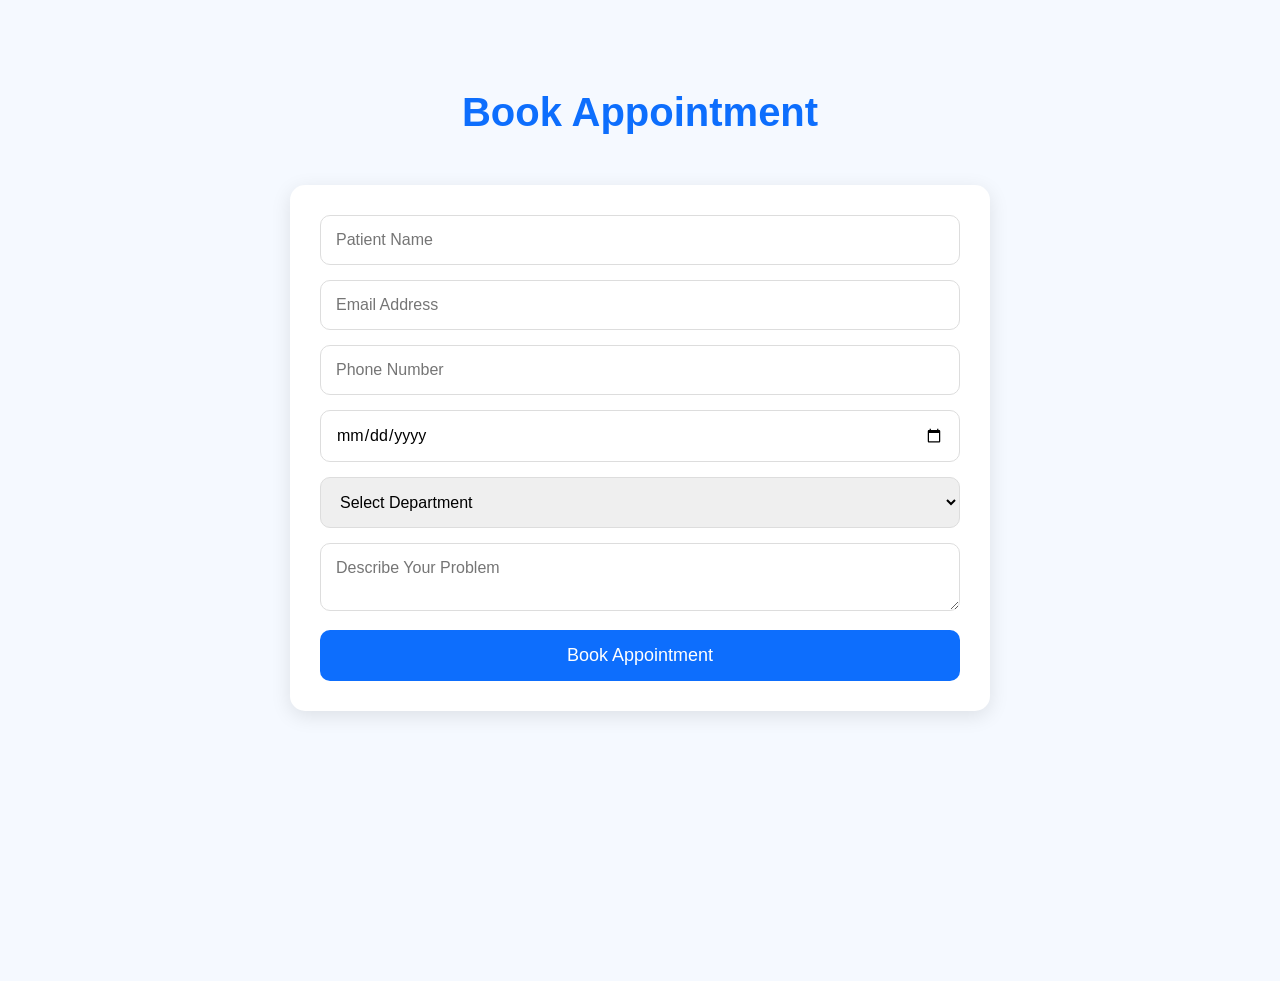
<file: appointment.html>
<!DOCTYPE html>
<html lang="en">
<head>
    <title>appointment</title>
    <link rel="stylesheet" href="style.css">
</head>
<body>
<section id="appointment">
    <div class="section-title">
        <h2>Book Appointment</h2>
    </div>

    <form class="appointment-form">
        <input type="text" placeholder="Patient Name" required>
        <input type="email" placeholder="Email Address" required>
        <input type="tel" placeholder="Phone Number" required>
        <input type="date" required>

        <select required>
            <option>Select Department</option>
            <option>Cardiology</option>
            <option>Neurology</option>
            <option>Orthopedics</option>
        </select>

        <textarea placeholder="Describe Your Problem"></textarea>

        <button type="submit">Book Appointment</button>
    </form>
</section>
<script>
document.querySelector(".appointment-form")
.addEventListener("submit", function(e){
    e.preventDefault();
    alert("Appointment Booked Successfully!");
    this.reset();
});
</script>

<section>
</body>
</html>
</file>
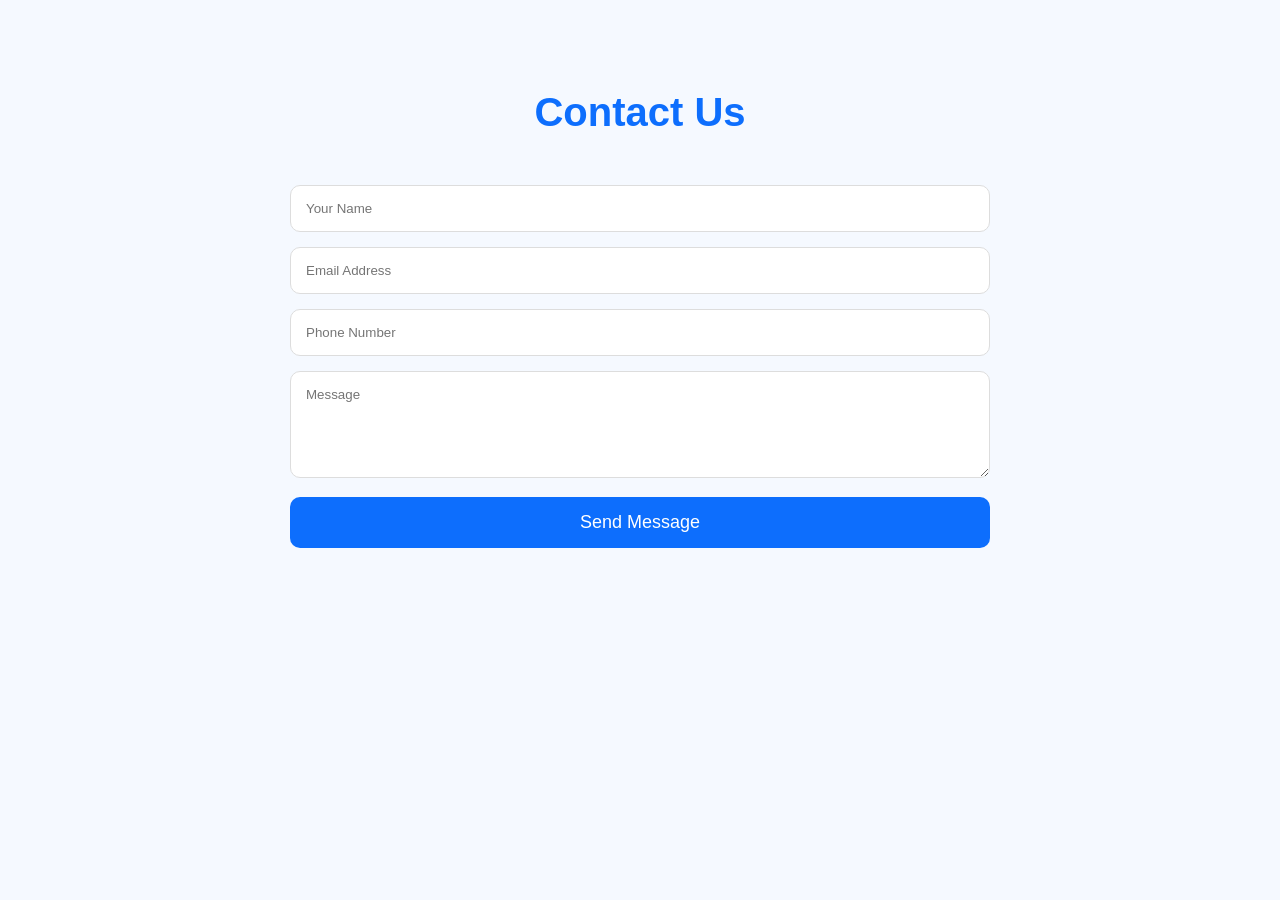
<file: contact.html>
<!DOCTYPE html>
<html lang="en">
<head>
    <title>contact</title>
    <link rel="stylesheet" href="style.css">
</head>
<body>
<section>
    <div class="section-title">
        <h2>Contact Us</h2>
    </div>

    <form class="contact-form">
        <input type="text" placeholder="Your Name">
        <input type="email" placeholder="Email Address">
        <input type="text" placeholder="Phone Number">
        <textarea rows="5" placeholder="Message"></textarea>
        <button type="submit">Send Message</button>
    </form>
</section>
<script>
    document.querySelector(".contact-form")
.addEventListener("submit", function(e){
    e.preventDefault();
    alert("Message Sent Successfully!");
    this.reset();
});
</script>
</body>
</html>
</file>
<file: style.css>
*{
    margin:0;
    padding:0;
    box-sizing:border-box;
    font-family:'Poppins',sans-serif;
}

body{
    background:#f5f9ff;
    color:#333;
}

header{
    position:fixed;
    width:100%;
    top:0;
    left:0;
    background:#ffffff;
    box-shadow:0 2px 15px rgba(0,0,0,.08);
    z-index:1000;
}

.navbar{
    max-width:1200px;
    margin:auto;
    display:flex;
    justify-content:space-between;
    align-items:center;
    padding:20px;
}

.logo{
    font-size:28px;
    font-weight:700;
    color:#0d6efd;
}

.nav-links{
    display:flex;
    gap:25px;
}

.nav-links a{
    text-decoration:none;
    color:#333;
    font-weight:500;
}

.nav-links a:hover{
    color:#dd0404;
}

.btn{
    background:#0d6efd;
    color:white;
    padding:12px 22px;
    border-radius:30px;
    text-decoration:none;
}


.page{
    min-height:100vh;
    display:flex;
    align-items:center;
    justify-content:center;
    text-align:center;
    color:white;
    padding:100px 20px;
    background:
    linear-gradient(rgba(0,0,0,.55),rgba(0,0,0,.55)),
    url('https://encrypted-tbn0.gstatic.com/images?q=tbn:ANd9GcSz360-Y41feeXqHNQDlXYG10mcQnRgRxQFOHU0nCJWaj8ji6nS9K39B3M4&s=10');
    /* url('https://images.unsplash.com/photo-1576091160399-112ba8d25d1f?auto=format&fit=crop&w=1600&q=80'); */
    background-size:cover;
    background-position:center;
}


.page-content{
    max-width:800px;
}

.page h1{
    font-size:60px;
    margin-bottom:20px;
}

.page p{
    font-size:20px;
    margin-bottom:30px;
}

.page-btn{
    display:inline-block;
    background:#0d6efd;
    color:white;
    text-decoration:none;
    padding:15px 35px;
    border-radius:30px;
}


section{
    padding:90px 10%;
}

.section-title{
    text-align:center;
    margin-bottom:50px;
}

.section-title h2{
    font-size:40px;
    color:#0d6efd;
}

.about{
    display:grid;
    grid-template-columns:1fr 1fr;
    gap:40px;
    align-items:center;
}

.about img{
    width:100%;
    border-radius:15px;
}

.about-text h3{
    font-size:30px;
    margin-bottom:15px;
}


.services-grid{
    display:grid;
    grid-template-columns:repeat(auto-fit,minmax(250px,1fr));
    gap:25px;
}

.service-card{
    background:white;
    padding:30px;
    border-radius:15px;
    text-align:center;
    box-shadow:0 5px 20px rgba(0,0,0,.08);
    transition:.3s;
}

.service-card:hover{
    transform:translateY(-8px);
}

.service-card h3{
    color:#0d6efd;
    margin-bottom:10px;
}

/* Doctors */

.doctors-grid{
    display:grid;
    grid-template-columns:repeat(auto-fit,minmax(280px,1fr));
    gap:25px;
}

.doctor-card{
    background:white;
    border-radius:15px;
    overflow:hidden;
    box-shadow:0 5px 20px rgba(0,0,0,.08);
}

.doctor-card img{
    width:100%;
    height:300px;
    object-fit:cover;
}

.doctor-info{
    padding:20px;
    text-align:center;
}

.doctor-info h3{
    color:#0d6efd;
}


.stats{
    background:#0d6efd;
    color:white;
}

.stats-grid{
    display:grid;
    grid-template-columns:repeat(4,1fr);
    text-align:center;
    gap:20px;
}

.stat h2{
    font-size:50px;
}


.contact-form{
    max-width:700px;
    margin:auto;
}

.contact-form input,
.contact-form textarea{
    width:100%;
    padding:15px;
    margin-bottom:15px;
    border:1px solid #ddd;
    border-radius:10px;
}

.contact-form button{
    width:100%;
    padding:15px;
    border:none;
    background:#0d6efd;
    color:white;
    font-size:18px;
    border-radius:10px;
    cursor:pointer;
}


footer{
    background:#001d3d;
    color:white;
    text-align:center;
    padding:30px;
}

@media(max-width:768px){

    .hero h1{
        font-size:38px;
    }

    .about{
        grid-template-columns:1fr;
    }

    .stats-grid{
        grid-template-columns:1fr 1fr;
    }

    .nav-links{
        display:none;
    }
}


.appointment-form{
    max-width:700px;
    margin:auto;
    background:#fff;
    padding:30px;
    border-radius:15px;
    box-shadow:0 5px 20px rgba(0,0,0,.1);
}

.appointment-form input,
.appointment-form select,
.appointment-form textarea{
    width:100%;
    padding:15px;
    margin-bottom:15px;
    border:1px solid #ddd;
    border-radius:10px;
    font-size:16px;
}

.appointment-form button{
    width:100%;
    padding:15px;
    border:none;
    background:#0d6efd;
    color:#fff;
    font-size:18px;
    border-radius:10px;
    cursor:pointer;
}

.appointment-form button:hover{
    background:#084fc7;
}
</file>
